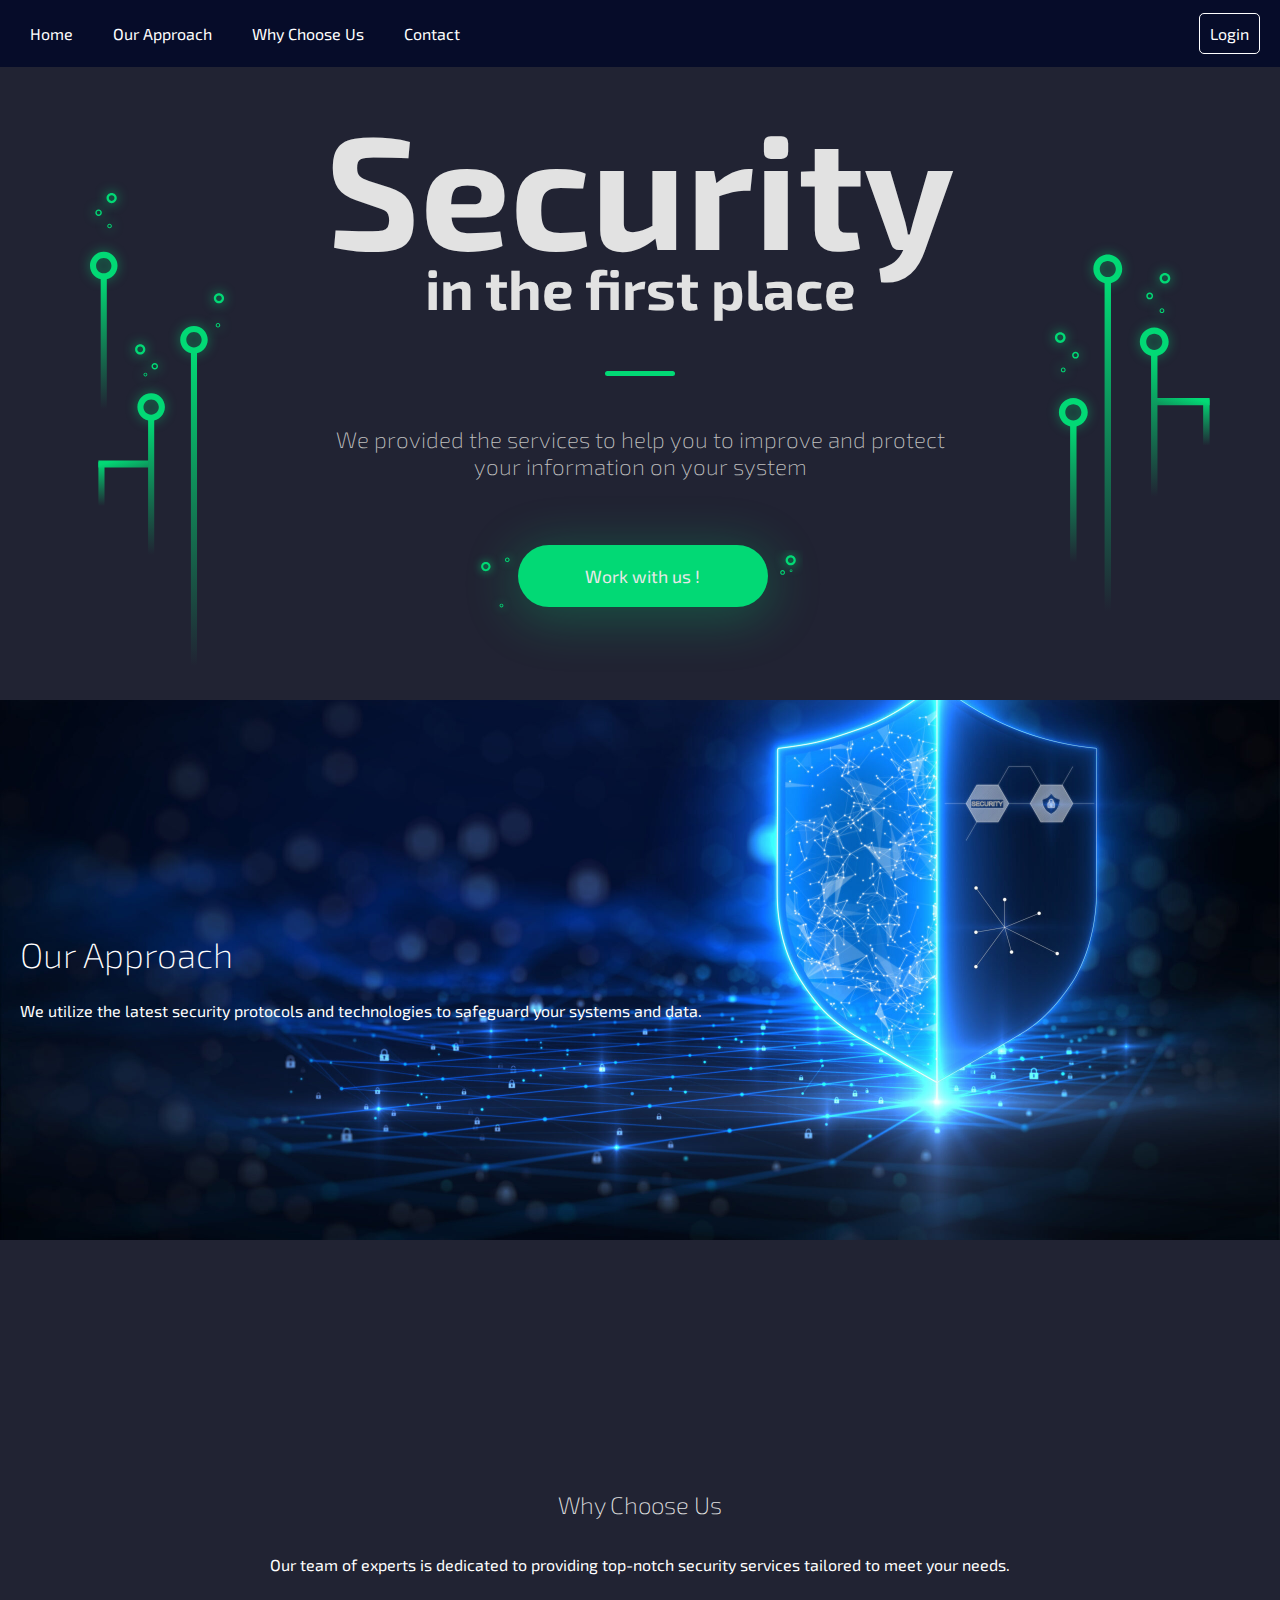
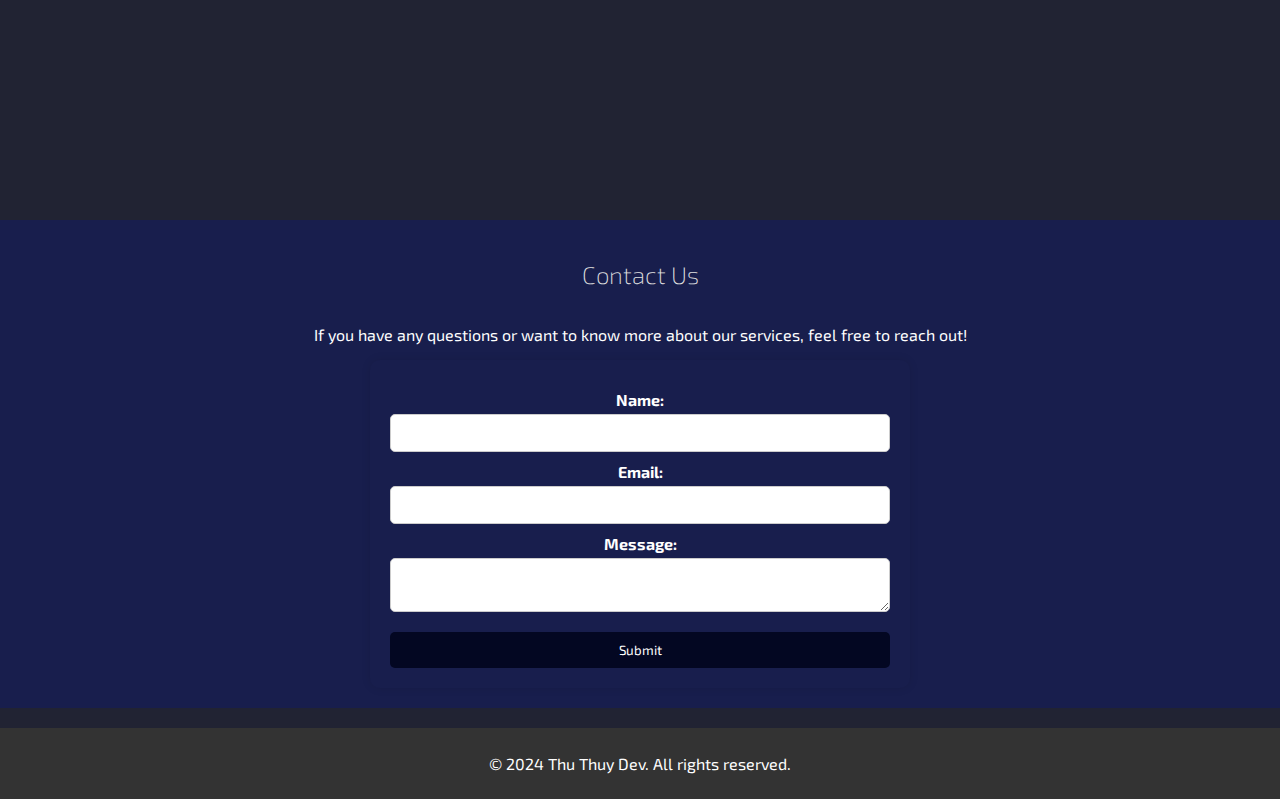
<file: landing/index.html>
<!DOCTYPE html>
<html lang="en" >
<head>
  <meta charset="UTF-8">
  <meta name="viewport" content="width=device-width, initial-scale=1.0">

  <title>Security - Landing Page</title>

  <link rel="stylesheet" href="./css/style.css">

</head>
<body>
     <div class="top-bar">
        <ul>
            <li><a href="#home">Home</a></li>
            <li><a href="#approach">Our Approach</a></li>
            <li><a href="#choose">Why Choose Us</a></li>
            <li><a href="#contact">Contact</a></li>
        </ul>
        <div>
            <a class="login-link" href="../index.html">Login</a>
        </div>
    </div>
    <div class="grid-container">
        <div class="pageCenter">
            <div class="pageTitle">
                <h1>Security</h1>
                <h2>in the first place</h2>
            </div>
            <div class="pageSeparator">
                <div class="separator"></div>
            </div>
            <div class="pageDescription">
                <h3>We provided the services to help you to improve and protect your information on your system</h3>
            </div>
            <div class="pageButton">
                <div class="container">
                    <div>
                        <svg width="45" height="75" viewBox="0 0 83 122" fill="none" xmlns="http://www.w3.org/2000/svg">
                            <g id="particlesRight">
                            <g id="circleMiddle">
                            <g id="circleBlurr" filter="url(#filter0_f)">
                            <path d="M58.9997 19.248C58.9997 21.5941 60.9117 23.496 63.2703 23.496C65.6288 23.496 67.5408 21.5941 67.5408 19.248C67.5408 16.9019 65.6288 15 63.2703 15C60.9117 15 58.9997 16.9019 58.9997 19.248ZM65.6515 19.248C65.6515 20.5562 64.5854 21.6167 63.2703 21.6167C61.9552 21.6167 60.8891 20.5562 60.8891 19.248C60.8891 17.9399 61.9552 16.8794 63.2703 16.8794C64.5854 16.8794 65.6515 17.9399 65.6515 19.248Z" fill="#02D975"/>
                            </g>
                            <path id="circle" d="M58.9997 19.248C58.9997 21.5941 60.9117 23.496 63.2703 23.496C65.6288 23.496 67.5408 21.5941 67.5408 19.248C67.5408 16.9019 65.6288 15 63.2703 15C60.9117 15 58.9997 16.9019 58.9997 19.248ZM65.6515 19.248C65.6515 20.5562 64.5854 21.6167 63.2703 21.6167C61.9552 21.6167 60.8891 20.5562 60.8891 19.248C60.8891 17.9399 61.9552 16.8794 63.2703 16.8794C64.5854 16.8794 65.6515 17.9399 65.6515 19.248Z" fill="#02D975"/>
                            </g>
                            <g id="circleTiny">
                            <g id="circleBlurr_2" filter="url(#filter1_f)">
                            <path d="M49 103.5C49 105.433 50.5753 107 52.5186 107C54.4618 107 56.0371 105.433 56.0371 103.5C56.0371 101.567 54.4618 100 52.5186 100C50.5753 100 49 101.567 49 103.5ZM54.4805 103.5C54.4805 104.578 53.6021 105.452 52.5186 105.452C51.435 105.452 50.5567 104.578 50.5567 103.5C50.5567 102.422 51.435 101.548 52.5186 101.548C53.6021 101.548 54.4805 102.422 54.4805 103.5Z" fill="#02D975"/>
                            </g>
                            <path id="circle_2" d="M49 103.5C49 105.433 50.5753 107 52.5186 107C54.4618 107 56.0371 105.433 56.0371 103.5C56.0371 101.567 54.4618 100 52.5186 100C50.5753 100 49 101.567 49 103.5ZM54.4805 103.5C54.4805 104.578 53.6021 105.452 52.5186 105.452C51.435 105.452 50.5567 104.578 50.5567 103.5C50.5567 102.422 51.435 101.548 52.5186 101.548C53.6021 101.548 54.4805 102.422 54.4805 103.5Z" fill="#02D975"/>
                            </g>
                            <g id="circleBig">
                            <g id="circleBlurr_3" filter="url(#filter2_f)">
                            <path d="M15 31.6379C15 36.4086 18.8879 40.2759 23.6838 40.2759C28.4797 40.2759 32.3675 36.4086 32.3675 31.6379C32.3675 26.8673 28.4797 23 23.6838 23C18.8879 23 15 26.8673 15 31.6379ZM28.5257 31.6379C28.5257 34.298 26.3579 36.4544 23.6838 36.4544C21.0096 36.4544 18.8418 34.298 18.8418 31.6379C18.8418 28.9779 21.0096 26.8215 23.6838 26.8215C26.3579 26.8215 28.5257 28.9779 28.5257 31.6379Z" fill="#02D975"/>
                            </g>
                            <path id="circle_3" d="M15 31.6379C15 36.4086 18.8879 40.2759 23.6838 40.2759C28.4797 40.2759 32.3675 36.4086 32.3675 31.6379C32.3675 26.8673 28.4797 23 23.6838 23C18.8879 23 15 26.8673 15 31.6379ZM28.5257 31.6379C28.5257 34.298 26.3579 36.4544 23.6838 36.4544C21.0096 36.4544 18.8418 34.298 18.8418 31.6379C18.8418 28.9779 21.0096 26.8215 23.6838 26.8215C26.3579 26.8215 28.5257 28.9779 28.5257 31.6379Z" fill="#02D975"/>
                            </g>
                            </g>
                            <defs>
                            <filter id="filter0_f" x="43.9997" y="0" width="38.5411" height="38.496" filterUnits="userSpaceOnUse" color-interpolation-filters="sRGB">
                            <feFlood flood-opacity="0" result="BackgroundImageFix"/>
                            <feBlend mode="normal" in="SourceGraphic" in2="BackgroundImageFix" result="shape"/>
                            <feGaussianBlur stdDeviation="7.5" result="effect1_foregroundBlur"/>
                            </filter>
                            <filter id="filter1_f" x="34" y="85" width="37.0371" height="37" filterUnits="userSpaceOnUse" color-interpolation-filters="sRGB">
                            <feFlood flood-opacity="0" result="BackgroundImageFix"/>
                            <feBlend mode="normal" in="SourceGraphic" in2="BackgroundImageFix" result="shape"/>
                            <feGaussianBlur stdDeviation="7.5" result="effect1_foregroundBlur"/>
                            </filter>
                            <filter id="filter2_f" x="0" y="8" width="47.3675" height="47.2759" filterUnits="userSpaceOnUse" color-interpolation-filters="sRGB">
                            <feFlood flood-opacity="0" result="BackgroundImageFix"/>
                            <feBlend mode="normal" in="SourceGraphic" in2="BackgroundImageFix" result="shape"/>
                            <feGaussianBlur stdDeviation="7.5" result="effect1_foregroundBlur"/>
                            </filter>
                            </defs>
                            </svg> 
                    </div>
                    <div><button>Work with us !</button></div>
                    <div>
                        <svg width="40" height="40" viewBox="0 0 53 59" fill="none" xmlns="http://www.w3.org/2000/svg">
                            <g id="particlesRight">
                    
                                <g id="circleTiny">
                                    <g id="circleBlurr" filter="url(#filter0_f)">
                                        <path d="M29 38C29 39.1046 29.9001 40 31.0106 40C32.121 40 33.0212 39.1046 33.0212 38C33.0212 36.8954 32.121 36 31.0106 36C29.9001 36 29 36.8954 29 38ZM32.1317 38C32.1317 38.6159 31.6297 39.1152 31.0106 39.1152C30.3914 39.1152 29.8895 38.6159 29.8895 38C29.8895 37.3841 30.3914 36.8848 31.0106 36.8848C31.6297 36.8848 32.1317 37.3841 32.1317 38Z" />
                                    </g>
                                        <path id="circle" d="M29 38C29 39.1046 29.9001 40 31.0106 40C32.121 40 33.0212 39.1046 33.0212 38C33.0212 36.8954 32.121 36 31.0106 36C29.9001 36 29 36.8954 29 38ZM32.1317 38C32.1317 38.6159 31.6297 39.1152 31.0106 39.1152C30.3914 39.1152 29.8895 38.6159 29.8895 38C29.8895 37.3841 30.3914 36.8848 31.0106 36.8848C31.6297 36.8848 32.1317 37.3841 32.1317 38Z" />
                                </g>
                    
                                <g id="circleMiddle">
                                    <g id="circleBlurr_2" filter="url(#filter1_f)">
                                        <path d="M15 40.5C15 42.433 16.5753 44 18.5185 44C20.4618 44 22.0371 42.433 22.0371 40.5C22.0371 38.567 20.4618 37 18.5185 37C16.5753 37 15 38.567 15 40.5ZM20.4804 40.5C20.4804 41.5778 19.6021 42.4516 18.5185 42.4516C17.435 42.4516 16.5566 41.5778 16.5566 40.5C16.5566 39.4222 17.435 38.5484 18.5185 38.5484C19.6021 38.5484 20.4804 39.4222 20.4804 40.5Z" />
                                    </g>
                                        <path id="circle_2" d="M15 40.5C15 42.433 16.5753 44 18.5185 44C20.4618 44 22.0371 42.433 22.0371 40.5C22.0371 38.567 20.4618 37 18.5185 37C16.5753 37 15 38.567 15 40.5ZM20.4804 40.5C20.4804 41.5778 19.6021 42.4516 18.5185 42.4516C17.435 42.4516 16.5566 41.5778 16.5566 40.5C16.5566 39.4222 17.435 38.5484 18.5185 38.5484C19.6021 38.5484 20.4804 39.4222 20.4804 40.5Z" />
                                </g>
                    
                                <g id="circleBig">
                                    <g id="circleBlurr_3" filter="url(#filter2_f)">
                                        <path d="M23 22.4604C23 26.5806 26.3578 29.9208 30.4999 29.9208C34.642 29.9208 37.9999 26.5806 37.9999 22.4604C37.9999 18.3401 34.642 15 30.4999 15C26.3578 15 23 18.3401 23 22.4604ZM34.6818 22.4604C34.6818 24.7578 32.8095 26.6202 30.4999 26.6202C28.1903 26.6202 26.318 24.7578 26.318 22.4604C26.318 20.163 28.1903 18.3006 30.4999 18.3006C32.8095 18.3006 34.6818 20.163 34.6818 22.4604Z" />
                                    </g>
                                        <path id="circle_3" d="M23 22.4604C23 26.5806 26.3578 29.9208 30.4999 29.9208C34.642 29.9208 37.9999 26.5806 37.9999 22.4604C37.9999 18.3401 34.642 15 30.4999 15C26.3578 15 23 18.3401 23 22.4604ZM34.6818 22.4604C34.6818 24.7578 32.8095 26.6202 30.4999 26.6202C28.1903 26.6202 26.318 24.7578 26.318 22.4604C26.318 20.163 28.1903 18.3006 30.4999 18.3006C32.8095 18.3006 34.6818 20.163 34.6818 22.4604Z" />
                                </g>
                    
                            </g>
                            <defs>
                                <filter id="filter0_f" x="14" y="21" width="34.0212" height="34" filterUnits="userSpaceOnUse" color-interpolation-filters="sRGB">
                                <feFlood flood-opacity="0" result="BackgroundImageFix"/>
                                <feBlend mode="normal" in="SourceGraphic" in2="BackgroundImageFix" result="shape"/>
                                <feGaussianBlur stdDeviation="7.5" result="effect1_foregroundBlur"/>
                                </filter>
                                <filter id="filter1_f" x="-4.57764e-05" y="22" width="37.0371" height="37" filterUnits="userSpaceOnUse" color-interpolation-filters="sRGB">
                                <feFlood flood-opacity="0" result="BackgroundImageFix"/>
                                <feBlend mode="normal" in="SourceGraphic" in2="BackgroundImageFix" result="shape"/>
                                <feGaussianBlur stdDeviation="7.5" result="effect1_foregroundBlur"/>
                                </filter>
                                <filter id="filter2_f" x="7.99995" y="0" width="44.9999" height="44.9208" filterUnits="userSpaceOnUse" color-interpolation-filters="sRGB">
                                <feFlood flood-opacity="0" result="BackgroundImageFix"/>
                                <feBlend mode="normal" in="SourceGraphic" in2="BackgroundImageFix" result="shape"/>
                                <feGaussianBlur stdDeviation="7.5" result="effect1_foregroundBlur"/>
                                </filter>
                            </defs>
                        </svg>
                    </div>
                </div>


                
                
                
                    
            </div>
        </div>
        <div class="pageLeft">
            <img
            src="./images/techLeft.svg"
            height="500px"
            width="300px" />
        </div>
        <div class="pageRight">
            <img
            src="./images/techRight.svg"
            height="430px"
            width="230px" />
        </div>
      </div>
       <section id="approach">
        <h2>Our Approach</h2>
        <p>We utilize the latest security protocols and technologies to safeguard your systems and data.</p>
    </section>

    <!-- Section 2: Why Choose Us -->
    <section id="choose">
        <h2>Why Choose Us</h2>
        <p>Our team of experts is dedicated to providing top-notch security services tailored to meet your needs.</p>
    </section>

    <!-- Contact Section -->
    <section id="contact">
        <h2>Contact Us</h2>
        <p>If you have any questions or want to know more about our services, feel free to reach out!</p>
        <form action="">
            <label for="name">Name:</label>
            <input type="text" id="name" name="name" required>
            <label for="email">Email:</label>
            <input type="email" id="email" name="email" required>
            <label for="message">Message:</label>
            <textarea id="message" name="message" required></textarea>
            <button type="submit">Submit</button>
        </form>
    </section>

    <!-- Footer -->
    <footer>
        <p>&copy; 2024 Thu Thuy Dev. All rights reserved.</p>
    </footer>
</body>
</html>
</file>
<file: landing/css/style.css>
@import url('https://fonts.googleapis.com/css2?family=Exo+2:wght@300;500;700&display=swap');
* {
    font-family: 'Exo 2', sans-serif;

}

body {
    background-color:#212333;
    padding: 0;
    margin: 0;
}

h1, h2, h3, h4, h5, h6{
  font-weight: 200;
  color: rgb(226, 226, 226);
}
 .top-bar {
    background-color: #060c29;
    position: fixed;
    width: 100%;
    padding: 10px;
    display: flex;
    align-items: center;
    justify-content: space-between;
    z-index: 1000;

}
.login-link {
    color: white;
    text-decoration: none;
    padding: 10px;
    border: 1px solid white;
    border-radius: 5px; 
    margin-right: 30px;
}
.top-bar ul {
    list-style-type: none;
    margin: 0;
    padding: 0;
    display: flex;
    justify-items: center;
    align-items: center;
}

.top-bar li a {
    display: block;
    color: white;
    text-align: center;
    padding: 14px 20px;
    text-decoration: none;
}
.top-bar li a:hover {
    background-color: #575757;
}
/* General section styling */
section {
    padding: 20px;
    margin: 20px 0;
    text-align: center;
    color: white;
    display: flex;
    justify-content: center;
    align-items: center;
    flex-direction: column;
    height: 500px;
}

/* Specific section styling */
#approach {
    background: url('../images/t.png') no-repeat center center/cover;
    position: relative;
    overflow: hidden;
    padding: 20px;
    margin: 20px 0;
    align-items: start;

}
#approach h2 {
    color: white;
    font-size: 35px;
    margin-bottom: 10px;
}


#approach::before {
    content: "";
    position: absolute;
    top: 0;
    left: 0;
    width: 100%;
    height: 100%;
    background: url('../images/t.png') no-repeat center center/cover;
    filter: blur(8px);
    z-index: -1;
}

#approach h2, #approach p {
    position: relative;
    z-index: 1;
}
#choose {
    background-color: #212333;
}

#contact {
    background-color: #181e4d;
    height: 100%;
}


form {
    display: flex;
    flex-direction: column;
    align-items: center;
    padding: 20px;
    border-radius: 10px;
    box-shadow: 0 0 10px rgba(0, 0, 0, 0.1);
    width: 100%;
    max-width: 500px;
    margin: 0 auto;
}

form label {
    margin-top: 10px;
    font-weight: bold;
}

form input, form textarea {
    width: 100%;
    padding: 10px;
    margin-top: 5px;
    border: 1px solid #ccc;
    border-radius: 5px;
    box-sizing: border-box;
}

form button {
    margin-top: 20px;
    padding: 10px 20px;
    background-color: #030722;
    color: white;
    border: none;
    border-radius: 5px;
    cursor: pointer;
    width: 100%;
}

form button:hover {
    background-color: #575757;
}
/* Footer styling */
footer {
    text-align: center;
    padding: 10px;
    background-color: #333;
    color: white;
}
.grid-container {
  
    display: grid;
    grid-template-columns: 1fr 1fr 1fr;
    grid-template-rows: 2.5fr;
    gap: 0px 0px;
    grid-template-areas:
      "pageLeft pageCenter pageRight";
  }
  .pageCenter {
    margin-top: 10vh;
    display: grid;
    grid-template-columns: 1fr;
    grid-template-rows: 0.6fr 0.1fr 0.5fr 0.1fr;
    gap: 45px 0px;
    grid-template-areas:
      "pageTitle"
      "pageSeparator"
      "pageDescription"
      "pageButton";
    grid-area: pageCenter;
  }

.pageTitle {
    grid-area: pageTitle;
    text-align: center;
}




.pageSeparator {
    grid-area: pageSeparator;
    display: grid;
    place-items: center;
}

.pageSeparator .separator{
    background-color: #02D975;
    width: 70px;
    height: 5px;
    border-radius: 100px;
}

.pageDescription {
    grid-area: pageDescription;
    place-items: center;
    text-align: center;
    font-size: 1.2em;
    font-weight: 300;
    
}

.pageDescription h3 {
    margin: 0px;
    color: rgb(192, 192, 192);
}

.pageButton {
    
    grid-area: pageButton;
    display: grid;
    place-items: center;

}

.pageButton button {
    cursor: pointer;
    background-color: #02D975;
    color: #e9e9e9;
    font-size: 1.1em;
    border: 0;
    padding: 20px 50px;

    max-height: 70px;
    width: 250px;

    border-radius: 100px;
    box-shadow: 0px 8px 50px 5px #02d97542;
}

.pageButton button:hover {
    background-color: #0aaf62;
    color: #4a4c5a;
}

.pageButton button:active {
    background-color: #51eba3;
    color: #17181d;
}

.pageButton svg {
  
   float: left;

}


#circleTiny,
#circleMiddle,
#circleBig {
    fill: #02D975;
}


#circleBig {
    transition: all 0.7s ease;
}
#circleMiddle {
    transition: all 1.1s ease;
}
#circleTiny {
    transition: all 1.6s ease;
}

.pageButton:hover #circleTiny{
    transform: translateY(-40%);
    opacity: 0;
}

.pageButton:hover #circleMiddle{
    transform: translateY(-40%);
    opacity: 0;
}

.pageButton:hover #circleBig{
    transform: translateY(-40%);
    opacity: 0;
}


.pageLeft {
    grid-area: pageLeft;
    margin-top: 20vh;
    display: grid;
    place-items: center;
}

.pageRight {
    grid-area: pageRight;
    margin-top: 20vh;
    display: grid;
    place-items: center;
}



.container {
    display: flex;
  }
  .container > div {
    flex: 1; /*grow*/
  }


/* Landscape phones and down */
@media (max-width: 480px) {


    .pageLeft, .pageRight {
        display: none;
    }
 }

/* Landscape phone to portrait tablet */
@media (max-width: 767px) { 
    

    .pageTitle h1 {
        margin: 0;
        font-weight: bold;
        font-size: 5em;
    }
    .pageTitle h2 {
        margin: 0;
        margin-top: -0.5em;
        font-weight: 700;
        font-size: 1.5em;
    }

    

    .pageLeft, .pageRight {
        display: none;
    }
 }

/* Portrait tablet to landscape and desktop */
@media (min-width: 768px) and (max-width: 979px) { 


    .pageLeft, .pageRight {
        display: none;
    }

    .pageTitle h1 {
        margin: 0;
        font-weight: bold;
        font-size: 7em;
    }
    .pageTitle h2 {
        margin: 0;
        margin-top: -0.5em;
        font-weight: 700;
        font-size: 2.5em;
    }

    
 }

/* Large desktop */
@media (min-width: 1000px) {
    .pageTitle h1 {
        margin: 0;
        font-weight: bold;
        font-size: 10em;
    }
    .pageTitle h2 {
        margin: 0;
        margin-top: -0.5em;
        font-weight: 700;
        font-size: 3.5em;
    }

    
 }
</file>
